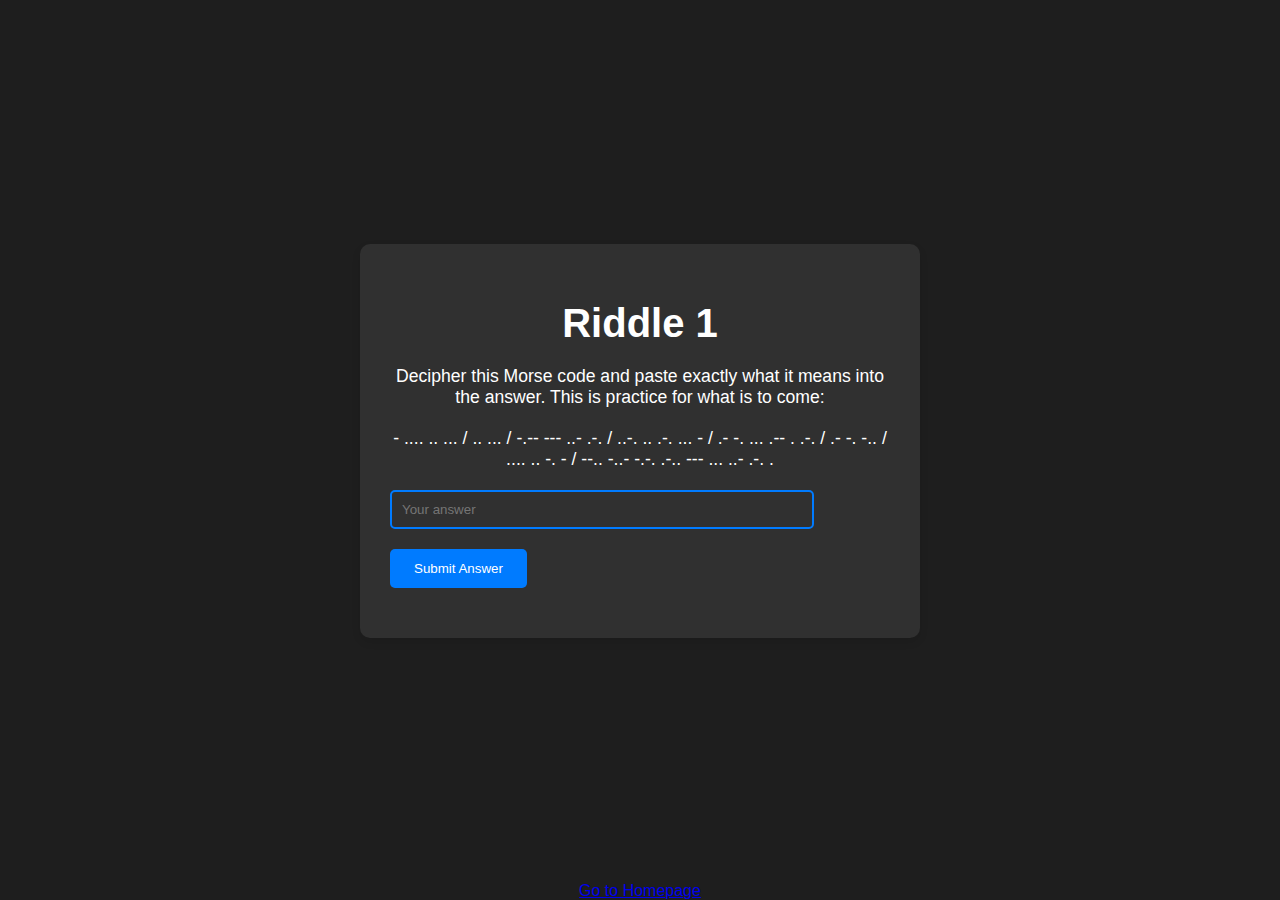
<file: index.html>
<!DOCTYPE html>
<html lang="en">
<head>
    <meta charset="UTF-8">
    <meta name="viewport" content="width=device-width, initial-scale=1.0">
    <title>Online Riddle Game</title>
    <link rel="stylesheet" href="styles.css">
    <script src="script.js" defer></script>
</head>
<body>
    <div class="card">
        <h1>Riddle 1</h1>
        <p>Decipher this Morse code and paste exactly what it means into the answer. This is practice for what is to come:</p>
        <p>- .... .. ... / .. ... / -.-- --- ..- .-. / ..-. .. .-. ... - / .- -. ... .-- . .-. / .- -. -.. / .... .. -. - / --.. -..- -.-. .-.. --- ... ..- .-. .</p>
        <input type="text" id="answer" placeholder="Your answer">
        <button onclick="checkAnswer()">Submit Answer</button>
        <p id="result"></p>
        <div id="timer">Time remaining: 2m 0s</div> <!-- Timer display -->
    </div>
</body>
</html>
<a href="homepage.html">Go to Homepage</a>
</file>
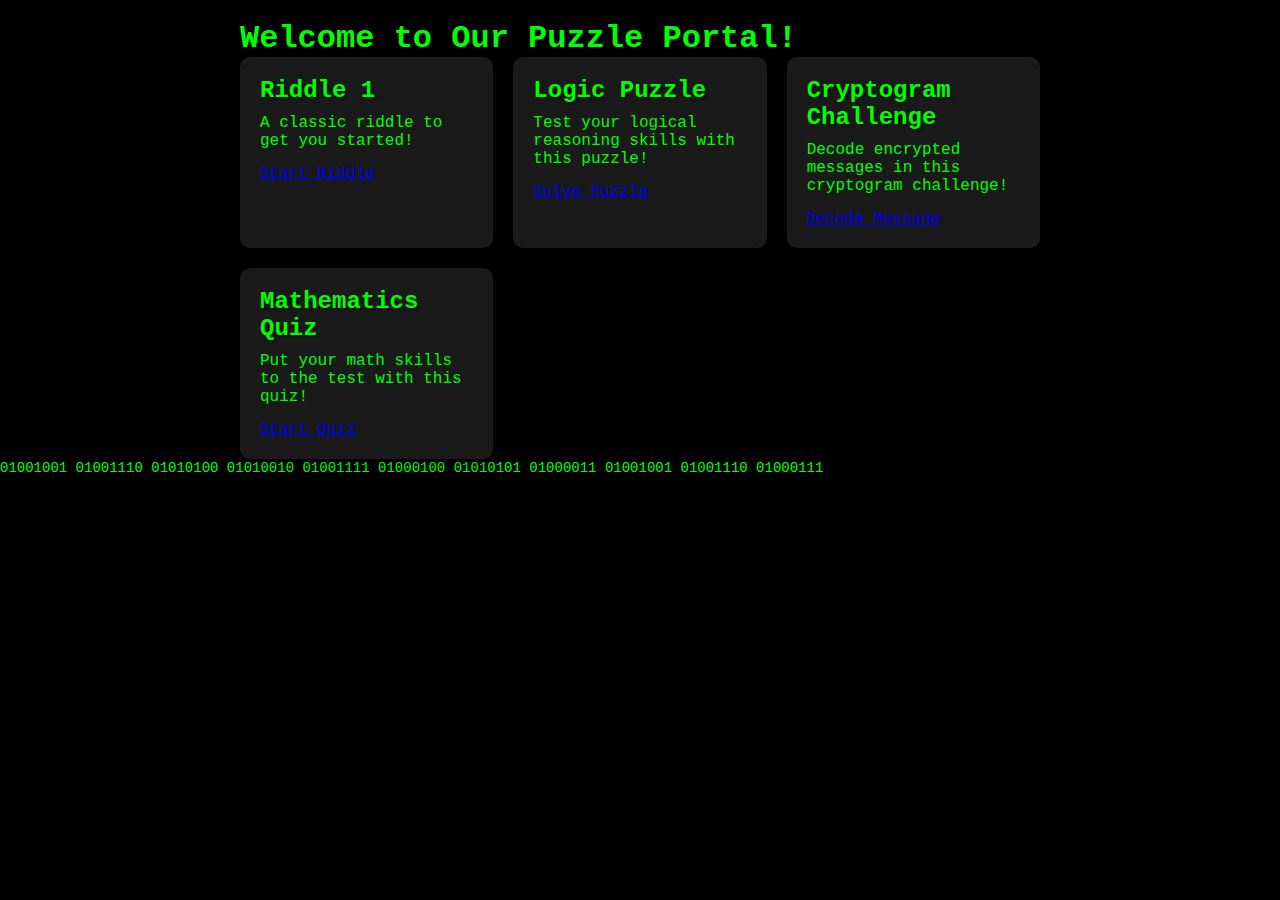
<file: homepage.html>
<!DOCTYPE html>
<html lang="en">
<head>
    <meta charset="UTF-8">
    <meta name="viewport" content="width=device-width, initial-scale=1.0">
    <title>Homepage - Activities and Puzzles</title>
    <link rel="stylesheet" href="homepage.css"> <!-- Link to your homepage CSS file -->
</head>
<body>
    <div class="container">
        <h1>Welcome to Our Puzzle Portal!</h1>
        <div class="activity-list">
            <div class="activity">
                <h2>Riddle 1</h2>
                <p>A classic riddle to get you started!</p>
                <a href="riddle1.html" class="button">Start Riddle</a>
            </div>
            <div class="activity">
                <h2>Logic Puzzle</h2>
                <p>Test your logical reasoning skills with this puzzle!</p>
                <a href="logic_puzzle.html" class="button">Solve Puzzle</a>
            </div>
            <div class="activity">
                <h2>Cryptogram Challenge</h2>
                <p>Decode encrypted messages in this cryptogram challenge!</p>
                <a href="cryptogram.html" class="button">Decode Message</a>
            </div>
            <div class="activity">
                <h2>Mathematics Quiz</h2>
                <p>Put your math skills to the test with this quiz!</p>
                <a href="math_quiz.html" class="button">Start Quiz</a>
            </div>
            <!-- Add more activities/puzzles as needed -->
        </div>
    </div>
    <!-- Green code animation -->
    <div class="green-code">01001001 01001110 01010100 01010010 01001111 01000100 01010101 01000011 01001001 01001110 01000111</div>
</body>
</html>
</file>
<file: styles.css>
body {
    font-family: 'Segoe UI', Tahoma, Geneva, Verdana, sans-serif;
    background-color: #1e1e1e;
    color: #fff;
    margin: 0;
    padding: 0;
    display: flex;
    flex-direction: column;
    align-items: center;
    justify-content: center;
    height: 100vh;
}

h1 {
    font-size: 2.5em;
    margin-bottom: 20px;
    text-align: center;
}

p {
    font-size: 1.1em;
    text-align: center;
    margin-bottom: 20px;
}

input[type="text"] {
    width: 80%;
    padding: 10px;
    margin-bottom: 20px;
    border: 2px solid #007bff;
    border-radius: 5px;
    background-color: #303030;
    color: #fff;
}

button {
    padding: 12px 24px;
    background-color: #007bff;
    color: #fff;
    border: none;
    border-radius: 5px;
    cursor: pointer;
    transition: background-color 0.3s ease;
}

button:hover {
    background-color: #0056b3;
}

#result {
    font-size: 1.2em;
    text-align: center;
    margin-top: 20px;
}

/* Add a box shadow effect */
.card {
    background-color: #303030;
    padding: 30px;
    border-radius: 10px;
    box-shadow: 0 4px 8px rgba(0, 0, 0, 0.1);
    max-width: 500px;
    margin: auto;
}

#timer {
    display: none; /* Initially hide the timer */
    color: #666;
    font-size: 18px;
    margin-top: 20px;
}
</file>
<file: homepage.css>
/* Reset default margin and padding */
body, h1, h2, p, ul, li {
    margin: 0;
    padding: 0;
}

/* Set background color and font styles */
body {
    font-family: 'Courier New', Courier, monospace; /* Monospaced font for Matrix effect */
    background-color: #000; /* Black background */
    color: #0f0; /* Green color for the code */
    overflow: hidden; /* Hide overflowing code */
    position: relative; /* Ensure proper positioning of green code */
}

/* Animation for green code */
@keyframes greenCode {
    0% { 
        transform: translateY(100vh); /* Start from the bottom of the screen */
        opacity: 0; 
    }
    5% { opacity: 1; }
    90%, 100% { 
        transform: translateY(-100%); /* Move to the top of the screen */
        opacity: 0; 
    }
}

/* Green code animation */
.green-code {
    position: absolute;
    bottom: 0;
    left: 0;
    width: 100%;
    text-align: left;
    font-size: 14px; /* Adjust font size */
    line-height: 1.6; /* Adjust line height for better readability */
    animation: greenCode 120s linear infinite; /* Adjust duration and timing function as needed */
    z-index: -1; /* Ensure the code animation is behind other content */
}

/* Individual code lines */
.green-code-line {
    opacity: 0.5; /* Initial opacity */
    animation: greenCodeOpacity 120s infinite linear alternate-reverse; /* Randomize opacity animation */
}

/* Randomize opacity animation */
@keyframes greenCodeOpacity {
    0% { opacity: 0.2; }
    50% { opacity: 0.5; }
    100% { opacity: 0.2; }
}

/* Add more detailed styling */
.container {
    padding: 20px;
    max-width: 800px;
    margin: 0 auto;
}

.activity-list {
    display: grid;
    grid-template-columns: repeat(auto-fit, minmax(250px, 1fr));
    grid-gap: 20px;
}

.activity {
    background-color: rgba(255, 255, 255, 0.1);
    padding: 20px;
    border-radius: 10px;
    box-shadow: 0 0 10px rgba(0, 0, 0, 0.5); /* Add shadow for depth */
}

.activity h2 {
    font-size: 24px;
    margin-bottom: 10px;
    text-shadow: 2px 2px 2px rgba(0, 0, 0, 0.5); /* Add text shadow for emphasis */
}

.activity p {
    font-size: 16px;
    margin-bottom: 15px;
</file>
